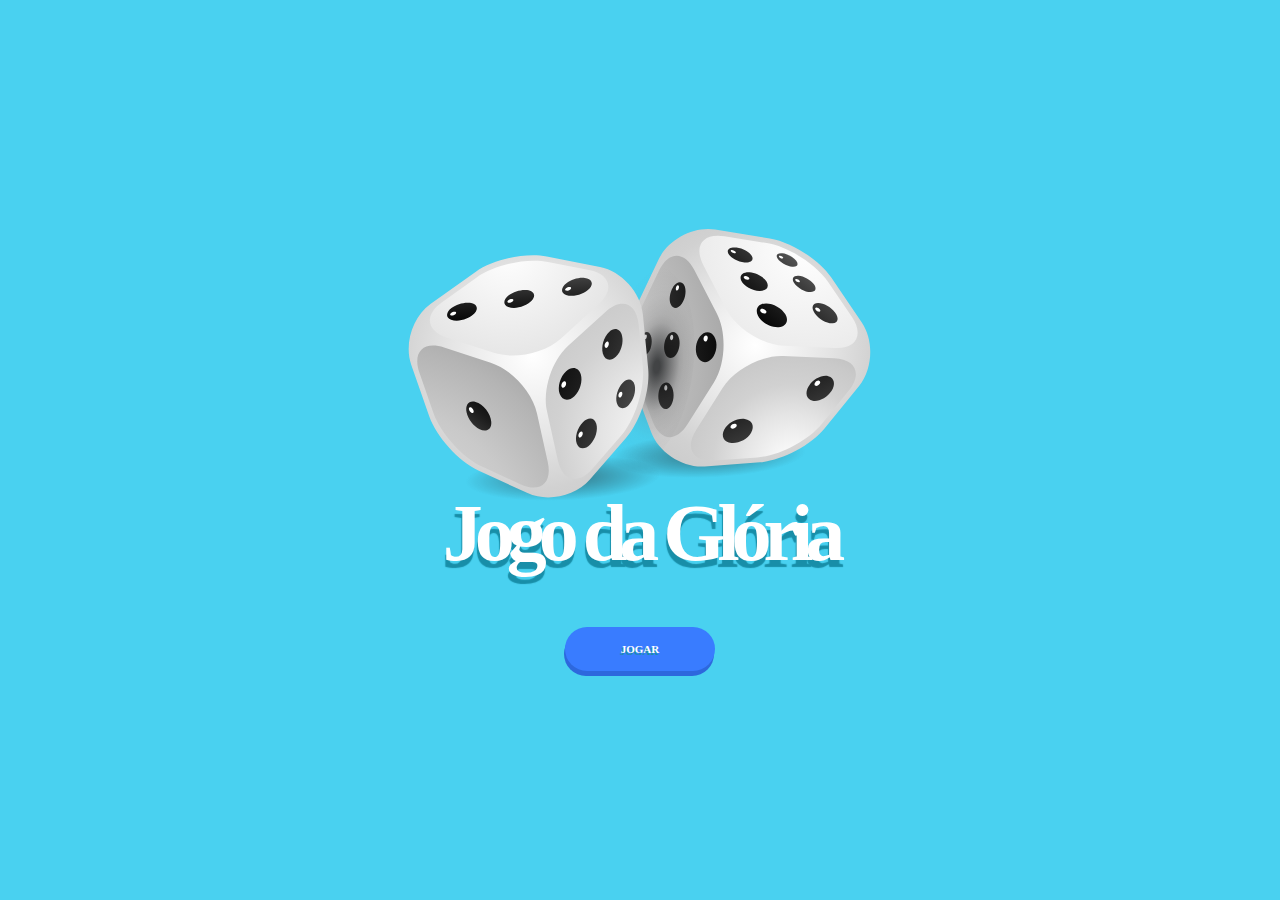
<file: index.html>
<!DOCTYPE html>
<html lang="en">
<head>
    <meta charset="UTF-8">
    <meta http-equiv="X-UA-Compatible" content="IE=edge">
    <meta name="viewport" content="width=device-width, initial-scale=1.0">
    <title>Jogo Da Glória</title>
    <link rel="stylesheet" href="../css/scss/deestyle.css">
    <link rel="stylesheet" href="../css/scss/style.css">
</head>
<body>
    <div class="caixa">
    <img class="dados" src="../img/dados.svg" alt="2 dados">
    <h1 class="titulo">Jogo da Glória</h1>
    <form action="jogo.html" method="">
    <button class="jogar">JOGAR</button>
    </form>
    <div class="caixa">
</body>
</html>
</file>
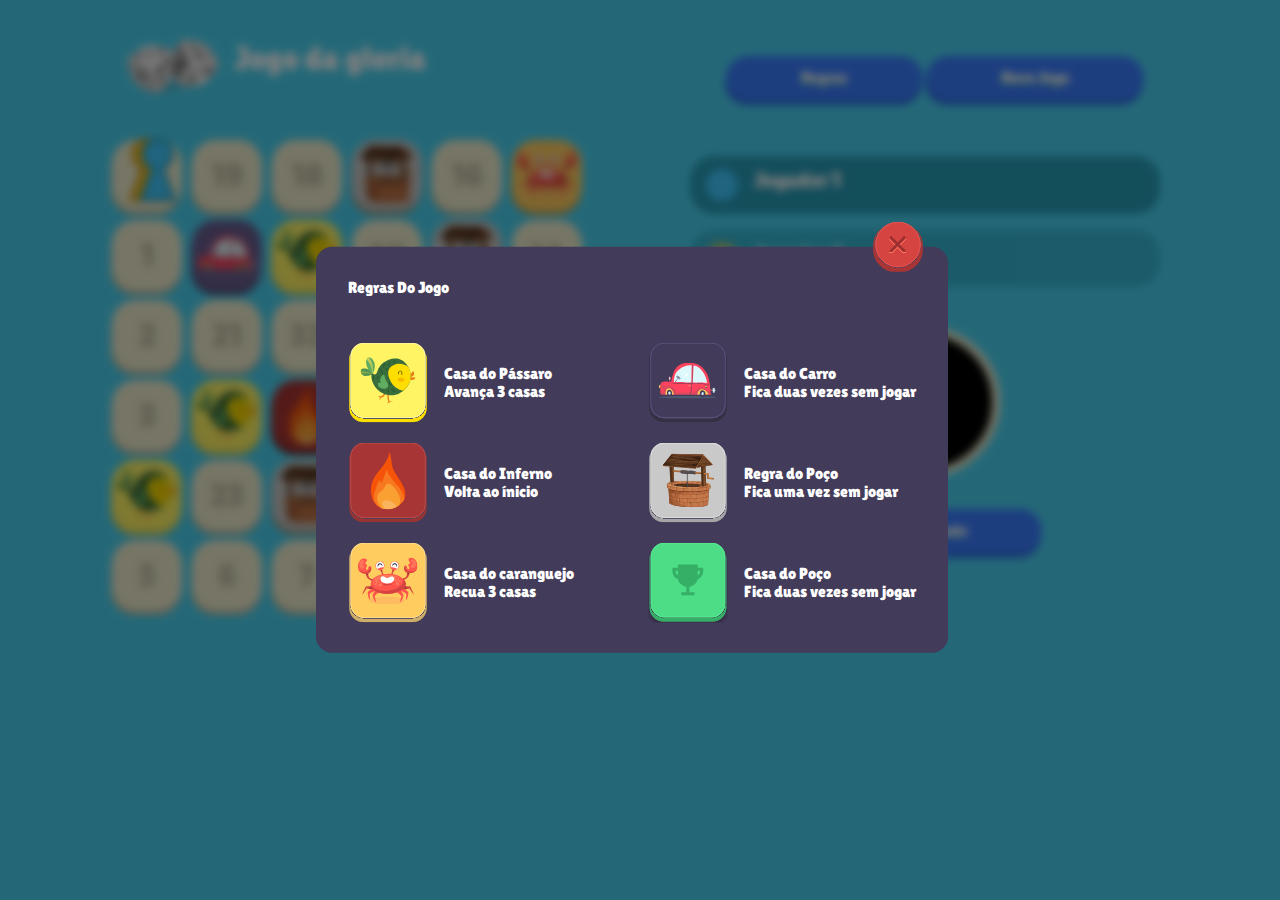
<file: jogo.html>
<!DOCTYPE html>
<html lang="en">
<head>
    <meta charset="UTF-8">
    <meta http-equiv="X-UA-Compatible" content="IE=edge">
    <meta name="viewport" content="width=device-width, initial-scale=1.0">
    <title>Gloria</title>
    <link rel="stylesheet" href="../css/scss/deestyle.css">
    <link rel="stylesheet" href="../css/scss/estilo.css">

</head>
<body>
        <div class="filtro"></div>
        <div class="modal aberto">
        <div class="top-regras"> 
            <p class="regrasJogo">Regras Do Jogo</p> 
            <div class="grid-modal">
                <div class="regra">
                    <img src="../img/passaro-casa.svg" alt="passaro-regra" class="imagem-regra">
                    <div class="caixinha">
                    <h3 class="regra-modal">Casa do Pássaro</h3> 
                    <h3 class="regra-modal">Avança 3 casas </h3>
                    </div>
                </div>
                <div class="regra">
                    <img src="../img/casa-carro.svg" alt="carro-regra" class="imagem-regra">
                    <div class="caixinha">
                    <h3 class="regra-modal">Casa do Carro </h3>
                    <h3 class="regra-modal">Fica duas vezes sem jogar </h3>
                    </div>
                </div>
                <div class="regra">
                    <img src="../img/inferno-regra.svg" alt="inferno-regra" class="imagem-regra">
                    <div class="caixinha">
                    <h3 class="regra-modal">Casa do Inferno </h3>
                    <h3 class="regra-modal">Volta ao ínicio </h3>
                    </div>
                </div>
                <div class="regra">
                    <img src="../img/casa-poço.svg" alt="poço-regra" class="imagem-regra">
                    <div class="caixinha">
                    <h3 class="regra-modal">Regra do Poço</h3>
                    <h3 class="regra-modal">Fica uma vez sem jogar</h3>
                    </div>
                </div>
                <div class="regra">
                    <img src="../img/casa-caranguejo.svg" alt="caranguejo-regra" class="imagem-regra">
                    <div class="caixinha">
                    <h3 class="regra-modal">Casa do caranguejo </h3>
                    <h3 class="regra-modal">Recua 3 casas </h3>
                    </div>
                </div>
                <div class="regra">
                    <img src="../img/casa-1.svg" alt="casa-regra" class="imagem-regra">
                    <div class="caixinha">
                    <h3 class="regra-modal">Casa do Poço </h3>
                    <h3 class="regra-modal">Fica duas vezes sem jogar </h3>
                    </div>
                </div>
                <img src="../img/btn-fechar.svg" alt = "fechar" class="close">
            </div>
        </div>    
    </div>

    <div class="modal-casa">
        <div class="top-regras"> 
                <H4 class="mensagem"></H4>
            </div>
        </div>    
    </div>



<div class="modal-campeao">
    <img src="../img/casa.svg" alt="trofeu" class="imagem-trofeu">
    <h3 class="titulo">PARABÉNS!!</h3>
    <H4 class="vencedor">O jogador 1 venceu o jogo</H4>
    <button class="fechar-campeao">NOVO JOGO</button>
  </div>

       <div class="top">
        <div class="top-esquerda">
            <img src="../img/dados.svg" class="logo" alt="dados" >
            <h1>Jogo da gloria</h1>
        </div>
        <div class="top-direita">
            <button class="open">Regras</button>
            <button class="recomecar">Novo Jogo</button>
        </div>
    </div>
    <div class="pino0 player-img"><img src="../img/Jogador-2.svg"  alt="pino0"></div>
    <div class="pino1 player-img"><img src="../img/Jogador-1.svg" alt="pino1"></div>
    <div class="meio">
            <div class="esquerda-grid">
            <div class="casa">0</div>
            <div class="casa">19</div>
            <div class="casa">18</div>
            <div class="casa poco"><img src="../img/poco.svg" alt="poço" class="poco-img" class="poco-img"></div>
            <div class="casa">16</div>
            <div class="casa caranguejo"><img src="../img/carangejo.svg" class="caranguejo-img" alt="caranguejo"></div>
            <div class="casa">1</div>
            <div class="casa carro"><img src="../img/carro.svg" alt="carro" class="carro-img"></div>
            <div class="casa passaro"><img src="../img/passaro.svg"class="passaro-img" alt="passaro"></div>
            <div class="casa">30</div>
            <div class="casa poco"><img src="../img/poco.svg" alt="poço" class="poco-img" class="poco-img"></div>
            <div class="casa">14</div>
            <div class="casa">2</div>
            <div class="casa">21</div>
            <div class="casa">32</div>
            <div class="casa fim"><img src="../img/trofeu.svg" class="fim-img" alt="troféu"></div>
            <div class="casa">28</div>
            <div class="casa passaro"><img src="../img/passaro.svg"class="passaro-img" alt="passaro"></img></div>
            <div class="casa">3</div>
            <div class="casa passaro"><img src="../img/passaro.svg"class="passaro-img" alt="passaro"></div>
            <div class="casa fogo"><img src="../img/inferno.svg" class="fogo-img" alt="fogo"></div>
            <div class="casa">34</div>
            <div class="casa">27</div>
            <div class="casa">12</div>
            <div class="casa passaro"><img src="../img/passaro.svg"class="passaro-img" alt="passaro"></div>
            <div class="casa">23</div>
            <div class="casa poco"><img src="../img/poco.svg" alt="poço" class="poco-img" class="poco-img"></div>
            <div class="casa">25</div>
            <div class="casa caranguejo"><img src="../img/carangejo.svg" class="caranguejo-img" alt="caranguejo"></div>
            <div class="casa">11</div>
            <div class="casa">5</div>
            <div class="casa">6</div>
            <div class="casa">7</div>
            <div class="casa poco"><img src="../img/poco.svg" alt="poço" class="poco-img" class="poco-img"></div>
            <div class="casa">9</div>
            <div class="casa carro"><img src="../img/carro.svg" alt="carro" class="carro-img"></div>
            
        </div>
        
        <div class="direita">
                <div class="player player--0 player--active">
                <div class="circulo"></div>Jogador 1
            </div>
                <div class="player player--1">
                <div class="circulo amarelo"></div>Jogador 2
            </div>
                <div class="dado dice"><img src="../img/dado-1.png" class= "dado-img"  alt="dado"></div>
                <button class="lancar">Lançar Dado</button>
        </div>
    </div>
    <script src="../js/script.js"></script>
</body>
</html>
</file>
<file: css/scss/style.css>
body {
  display: flex;
  flex-direction: row;
  justify-content: center;
  align-items: center;
  background-color: #49D1F0;
  width: 100vw;
  height: 100vh;
}

.caixa {
  text-align: center;
}

.dados {
  height: 306px;
  width: 588px;
  margin-bottom: -3rem;
}

.titulo {
  letter-spacing: -0.5rem;
  text-shadow: -1px 7px 1px #188ea8;
  font-weight: 900;
  font-size: 5rem;
  font-family: "Lilita One", cursive;
  color: #ffffff;
}

.jogar {
  font-weight: 900;
  font-family: "Lilita One", cursive;
  background-color: #397CFF;
  color: #FFFFFF;
  padding: 1rem 3.5rem;
  border-radius: 2rem;
  font-size: 11px;
  text-shadow: -1px 2px #188ea8;
  box-shadow: -1px 5px #2d68dd;
  margin-top: 3rem;
  transition: 0.4s ease-in-out;
}

.jogar:hover {
  transition: 0.4s ease-in-out;
  background-color: #241aaa;
  box-shadow: -1px 5px #193365;
  font-size: 1rem;
}

.elemento {
  width: 80px;
  height: 80px;
  border-radius: 50%;
  background-color: red;
  position: fixed;
  top: 50px;
  left: 50px;
  transform: translate(-50%, -50%);
  transition: 0.3s ease-in-out;
  z-index: 10;
}/*# sourceMappingURL=style.css.map */
</file>
<file: css/scss/estilo.css>
@import url("https://fonts.googleapis.com/css2?family=Lilita+One&display=swap");
body {
  background-color: #49d1f0;
  font-family: "Lilita One", cursive;
  color: #ffffff;
  transition: 0.4s ease-in-out;
}
body button {
  background-color: #397CFF;
  box-shadow: -1px 5px #2d68dd;
  text-shadow: -1px 2px #188ea8;
  padding: 0.8rem 4.7rem;
  border-radius: 2rem;
  transition: 0.4s ease-in-out;
}
body button:hover {
  transition: 0.4s ease-in-out;
  background-color: #241aaa;
  box-shadow: -1px 5px #193365;
  font-size: 1.2rem;
}
body .meio {
  display: grid;
  grid-template-columns: 2fr 1fr;
}
body .meio .direita {
  text-align: center;
  margin-top: 2.5rem;
  margin-right: 7.5rem;
}
body .meio .direita .dado {
  width: 150px;
  height: 150px;
  margin: 2.5rem 10rem 2rem;
  background-color: black;
  border-radius: 10rem;
  border: 8px solid #eeeccc;
}
body .meio .direita .dado .dado-img {
  height: 90px;
  margin-top: 1.5rem;
}
body .meio .direita .circulo {
  margin-right: 1rem;
  border-radius: 5rem;
  padding: 1rem;
  background-color: #40c9ff;
}
body .meio .direita .amarelo {
  background-color: #ffbc0a;
}
body .meio .direita .player {
  border-radius: 1.5rem;
  display: flex;
  padding: 0.8rem 1rem;
  background-color: #279cb7;
  font-size: 1.3rem;
  margin-bottom: 1rem;
  opacity: 0.5;
  transition: all 0.75s;
}
body .meio .direita .player--active {
  opacity: 1;
}
body .top {
  display: flex;
  justify-content: space-between;
}
body .top .top-esquerda {
  margin-top: 2.5rem;
  margin-left: 7rem;
  display: flex;
  font-size: 2rem;
}
body .top .top-esquerda .logo {
  width: 122px;
  height: 60px;
}
body .top .top-direita {
  padding: 1rem;
  margin-right: 7.5rem;
  margin-top: 2.5rem;
}
body .top .top-direita .regras {
  margin-right: 2.5rem;
}
body .esquerda-grid {
  margin-top: 1.5rem;
  margin-left: 7rem;
  display: grid;
  grid-template-columns: repeat(6, 70px);
  grid-template-rows: repeat(6, 70px);
  grid-gap: 10px;
  grid-auto-rows: auto;
}
body .esquerda-grid .casa {
  background-color: #eeeccc;
  text-align: center;
  border-radius: 1.5rem;
  display: flex;
  flex-direction: row;
  justify-content: center;
  align-items: center;
  font-size: 2rem;
  font-weight: bolder;
  color: #c3c1a6;
  box-shadow: -1px 5px #c3c1a6;
}
body .esquerda-grid .passaro {
  background-color: #fff464;
  box-shadow: -1px 5px #e2d858;
}
body .esquerda-grid .passaro .passaro-img {
  width: 60px;
}
body .esquerda-grid .carro {
  background-color: #695d8f;
  box-shadow: -1px 5px #554b73;
}
body .esquerda-grid .carro .carro-img {
  width: 60px;
}
body .esquerda-grid .poco {
  background-color: #c9c9c9;
  box-shadow: -1px 5px rgb(158, 156, 134);
}
body .esquerda-grid .poco .poco-img {
  width: 55px;
}
body .esquerda-grid .caranguejo {
  background-color: #ffcd5f;
  box-shadow: -1px 5px #d2a950;
}
body .esquerda-grid .caranguejo .caranguejo-img {
  width: 60px;
}
body .esquerda-grid .fogo {
  background-color: #a83535;
  box-shadow: -1px 5px #772525;
}
body .esquerda-grid .fogo .fogo-img {
  width: 36px;
}
body .esquerda-grid .fim {
  background-color: #4cdd86;
  box-shadow: -1px 5px #3db06b;
}
body .esquerda-grid .fim .fim-img {
  width: 34px;
}
body .filtro {
  width: 100vw;
  height: 100vh;
  background-color: rgba(0, 0, 0, 0.5);
  position: fixed;
  top: 0;
  left: 0;
  backdrop-filter: blur(4px);
  -webkit-backdrop-filter: blur(4px);
  transition: 0.6 ease-in-out;
  z-index: 2;
  /* opacity: 0; */
  /* visibility-none ou z-index: -1; */
}
body .modal-campeao {
  width: 400px;
  height: 200px;
  top: 50%;
  left: 20%;
  position: fixed;
  display: flex;
  transform: translate(50%, -50%);
  background-color: #423b59;
  padding: 2rem;
  border-radius: 1rem;
  transition: 0.6s ease-in-out;
  z-index: 3;
  opacity: 0;
  flex-direction: column;
  justify-content: center;
  align-items: center;
}
body .modal-casa {
  width: 400px;
  height: 200px;
  top: 50%;
  left: 20%;
  position: fixed;
  display: flex;
  transform: translate(50%, -50%);
  background-color: #423b59;
  padding: 2rem;
  border-radius: 1rem;
  transition: 0.6s ease-in-out;
  z-index: 3;
  opacity: 0;
  flex-direction: column;
  justify-content: center;
  align-items: center;
}
body .titulo {
  font-size: 2rem;
  color: #eeeccc;
}
body .imagem-trofeu {
  width: 150px;
  height: 150px;
  position: absolute;
  top: 50%;
  left: 10%;
  transform: translate(-50%, -50%);
  z-index: 2;
}
body .fechar-campeao {
  display: flex;
  height: 30px;
  width: 100px;
  font-size: 0.8rem;
  margin-top: 30px;
  white-space: nowrap;
  text-align: center;
  align-items: center;
  justify-content: center;
}
body .modal {
  position: fixed;
  display: flex;
  transform: translate(50%, -50%);
  background-color: #423b59;
  padding: 2rem;
  border-radius: 1rem;
  transition: 0.6s ease-in-out;
  z-index: 3;
  opacity: 0;
}
body .grid-modal {
  display: grid;
  grid-template-columns: 1fr 1fr;
  margin-top: 1.5rem;
  grid-auto-rows: 100px;
  -moz-column-gap: 2rem;
       column-gap: 2rem;
}
body .regra {
  margin-top: 1.5rem;
  display: flex;
  align-items: center;
  gap: 1rem;
}
body .imagem-regra {
  width: 80px;
  height: 80px;
}
body .caixinha {
  text-align: left;
  flex-direction: row;
  justify-content: right;
  font-size: 1rem;
}
body .aberto {
  opacity: 1;
  top: 50%;
  transition: 0.6s ease-in-out;
}
body .close {
  width: 50px;
  height: 50px;
  display: flex;
  align-items: center;
  justify-content: center;
  cursor: pointer;
  position: absolute;
  top: -25px;
  right: 25px;
}
body .close:hover {
  transition: 0.4s ease-in-out;
}

.pino0 {
  width: 5px;
  height: 5px;
  position: fixed;
  transform: translate(-50%, -50%);
  transition: 0.3s ease-in-out;
  z-index: 1;
}

.pino1 {
  width: 5px;
  height: 5px;
  position: fixed;
  transform: translate(-50%, -50%);
  transition: 0.3s ease-in-out;
  z-index: 1;
}

.hide {
  display: none;
}/*# sourceMappingURL=estilo.css.map */
</file>
<file: css/scss/deestyle.css>
/*! destyle.css v4.0.0 | MIT License | https://github.com/nicolas-cusan/destyle.css */

/* Reset box-model and set borders */
/* ============================================ */

*,
::before,
::after {
  box-sizing: border-box;
  border-style: solid;
  border-width: 0;
}

/* Document */
/* ============================================ */

/**
 * 1. Correct the line height in all browsers.
 * 2. Prevent adjustments of font size after orientation changes in iOS.
 * 3. Remove gray overlay on links for iOS.
 */

html {
  line-height: 1.15; /* 1 */
  -webkit-text-size-adjust: 100%; /* 2 */
  -webkit-tap-highlight-color: transparent; /* 3*/
}

/* Sections */
/* ============================================ */

/**
 * Remove the margin in all browsers.
 */

body {
  margin: 0;
}

/**
 * Render the `main` element consistently in IE.
 */

main {
  display: block;
}

/* Vertical rhythm */
/* ============================================ */

p,
table,
blockquote,
address,
pre,
iframe,
form,
figure,
dl {
  margin: 0;
}

/* Headings */
/* ============================================ */

h1,
h2,
h3,
h4,
h5,
h6 {
  font-size: inherit;
  font-weight: inherit;
  margin: 0;
}

/* Lists (enumeration) */
/* ============================================ */

ul,
ol {
  margin: 0;
  padding: 0;
  list-style: none;
}

/* Lists (definition) */
/* ============================================ */

dt {
  font-weight: bold;
}

dd {
  margin-left: 0;
}

/* Grouping content */
/* ============================================ */

/**
 * 1. Add the correct box sizing in Firefox.
 * 2. Show the overflow in Edge and IE.
 */

hr {
  box-sizing: content-box; /* 1 */
  height: 0; /* 1 */
  overflow: visible; /* 2 */
  border-top-width: 1px;
  margin: 0;
  clear: both;
  color: inherit;
}

/**
 * 1. Correct the inheritance and scaling of font size in all browsers.
 * 2. Correct the odd `em` font sizing in all browsers.
 */

pre {
  font-family: monospace, monospace; /* 1 */
  font-size: inherit; /* 2 */
}

address {
  font-style: inherit;
}

/* Text-level semantics */
/* ============================================ */

/**
 * Remove the gray background on active links in IE 10.
 */

a {
  background-color: transparent;
  text-decoration: none;
  color: inherit;
}

/**
 * 1. Remove the bottom border in Chrome 57-
 * 2. Add the correct text decoration in Chrome, Edge, IE, Opera, and Safari.
 */

abbr[title] {
  text-decoration: underline dotted; /* 2 */
}

/**
 * Add the correct font weight in Chrome, Edge, and Safari.
 */

b,
strong {
  font-weight: bolder;
}

/**
 * 1. Correct the inheritance and scaling of font size in all browsers.
 * 2. Correct the odd `em` font sizing in all browsers.
 */

code,
kbd,
samp {
  font-family: monospace, monospace; /* 1 */
  font-size: inherit; /* 2 */
}

/**
 * Add the correct font size in all browsers.
 */

small {
  font-size: 80%;
}

/**
 * Prevent `sub` and `sup` elements from affecting the line height in
 * all browsers.
 */

sub,
sup {
  font-size: 75%;
  line-height: 0;
  position: relative;
  vertical-align: baseline;
}

sub {
  bottom: -0.25em;
}

sup {
  top: -0.5em;
}

/* Replaced content */
/* ============================================ */

/**
 * Prevent vertical alignment issues.
 */

svg,
img,
embed,
object,
iframe {
  vertical-align: bottom;
}

/* Forms */
/* ============================================ */

/**
 * Reset form fields to make them styleable.
 * 1. Make form elements stylable across systems iOS especially.
 * 2. Inherit text-transform from parent.
 */

button,
input,
optgroup,
select,
textarea {
  -webkit-appearance: none; /* 1 */
  appearance: none;
  vertical-align: middle;
  color: inherit;
  font: inherit;
  background: transparent;
  padding: 0;
  margin: 0;
  border-radius: 0;
  text-align: inherit;
  text-transform: inherit; /* 2 */
}

/**
 * Correct cursors for clickable elements.
 */

button,
[type="button"],
[type="reset"],
[type="submit"] {
  cursor: pointer;
}

button:disabled,
[type="button"]:disabled,
[type="reset"]:disabled,
[type="submit"]:disabled {
  cursor: default;
}

/**
 * Improve outlines for Firefox and unify style with input elements & buttons.
 */

:-moz-focusring {
  outline: auto;
}

select:disabled {
  opacity: inherit;
}

/**
 * Remove padding
 */

option {
  padding: 0;
}

/**
 * Reset to invisible
 */

fieldset {
  margin: 0;
  padding: 0;
  min-width: 0;
}

legend {
  padding: 0;
}

/**
 * Add the correct vertical alignment in Chrome, Firefox, and Opera.
 */

progress {
  vertical-align: baseline;
}

/**
 * Remove the default vertical scrollbar in IE 10+.
 */

textarea {
  overflow: auto;
}

/**
 * Correct the cursor style of increment and decrement buttons in Chrome.
 */

[type="number"]::-webkit-inner-spin-button,
[type="number"]::-webkit-outer-spin-button {
  height: auto;
}

/**
 * Correct the outline style in Safari.
 */

[type="search"] {
  outline-offset: -2px; /* 1 */
}

/**
 * Remove the inner padding in Chrome and Safari on macOS.
 */

[type="search"]::-webkit-search-decoration {
  -webkit-appearance: none;
}

/**
 * 1. Correct the inability to style clickable types in iOS and Safari.
 * 2. Fix font inheritance.
 */

::-webkit-file-upload-button {
  -webkit-appearance: button; /* 1 */
  font: inherit; /* 2 */
}

/**
 * Fix appearance for Firefox
 */
[type="number"] {
  -moz-appearance: textfield;
}

/**
 * Clickable labels
 */

label[for] {
  cursor: pointer;
}

/* Interactive */
/* ============================================ */

/*
 * Add the correct display in Edge, IE 10+, and Firefox.
 */

details {
  display: block;
}

/*
 * Add the correct display in all browsers.
 */

summary {
  display: list-item;
}

/*
 * Remove outline for editable content.
 */

[contenteditable]:focus {
  outline: auto;
}

/* Tables */
/* ============================================ */

/**
1. Correct table border color inheritance in all Chrome and Safari.
*/

table {
  border-color: inherit; /* 1 */
  border-collapse: collapse;
}

caption {
  text-align: left;
}

td,
th {
  vertical-align: top;
  padding: 0;
}

th {
  text-align: left;
  font-weight: bold;
}
</file>
